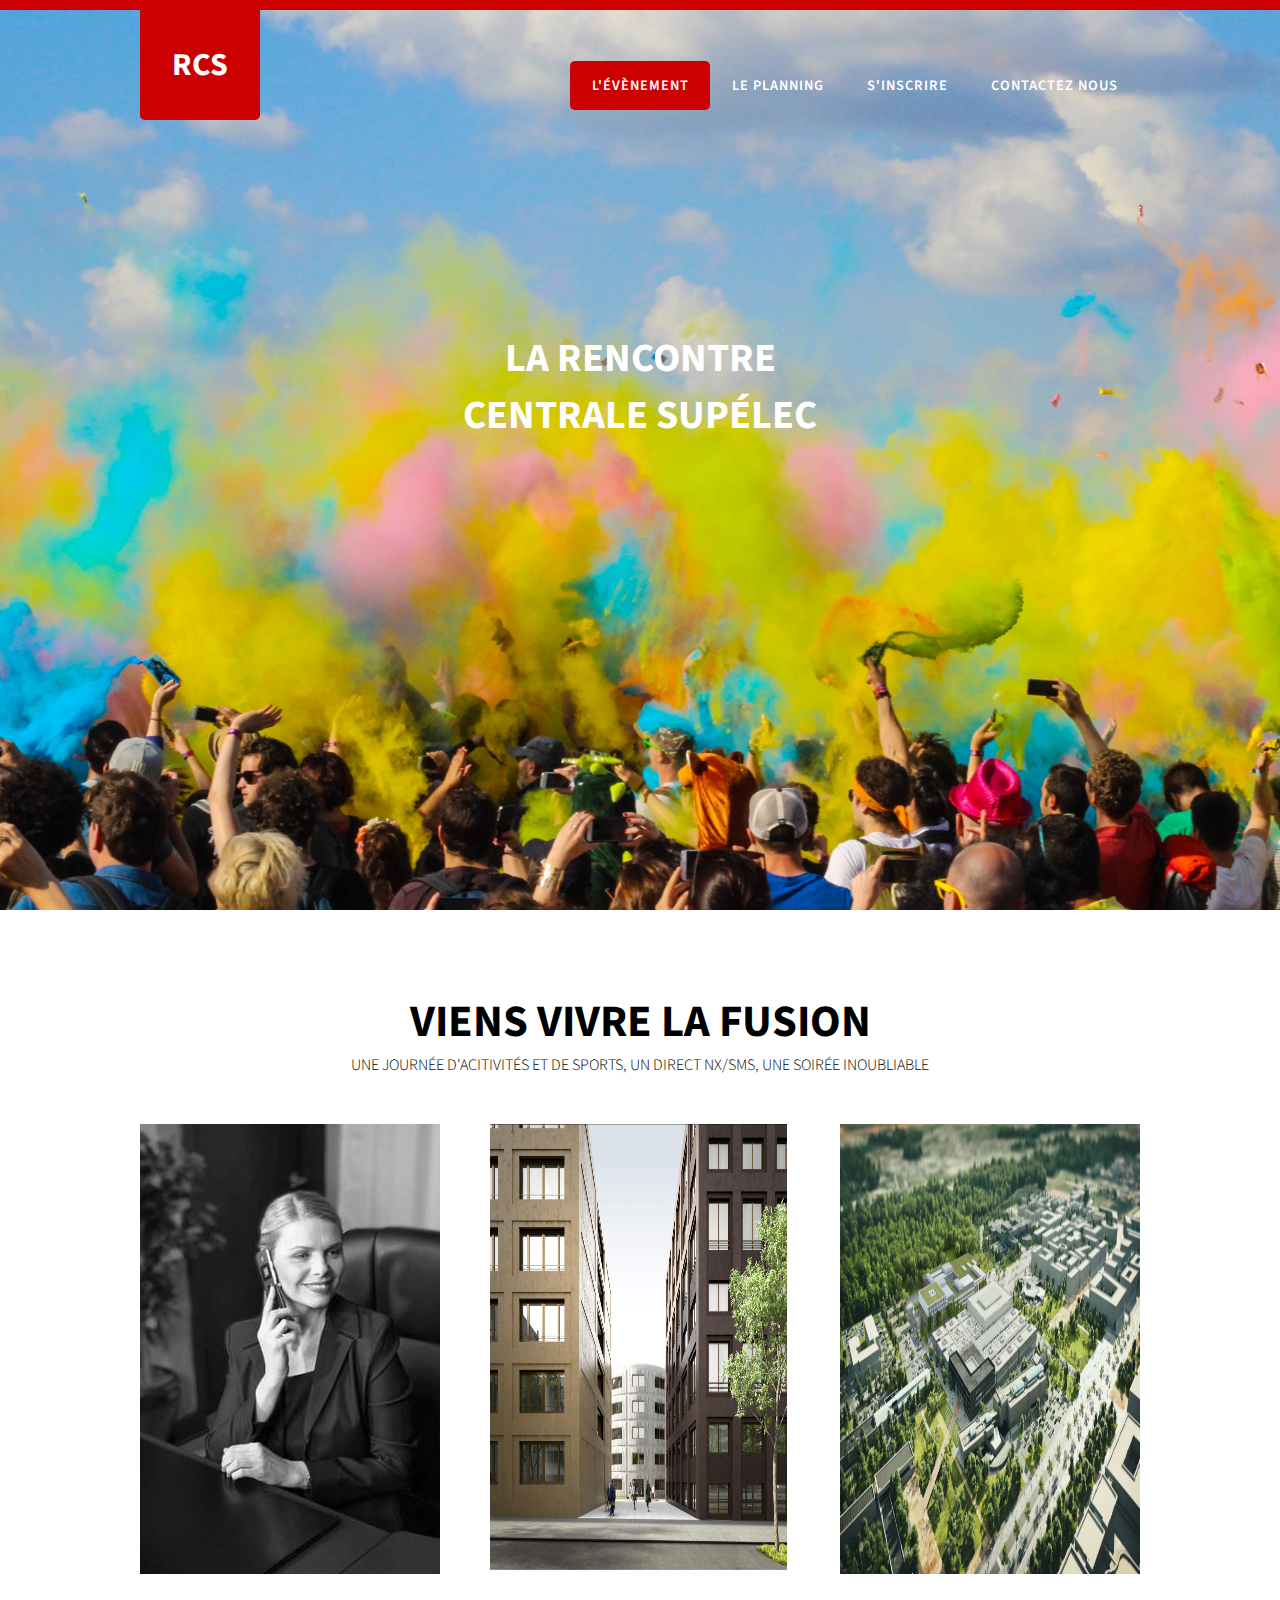
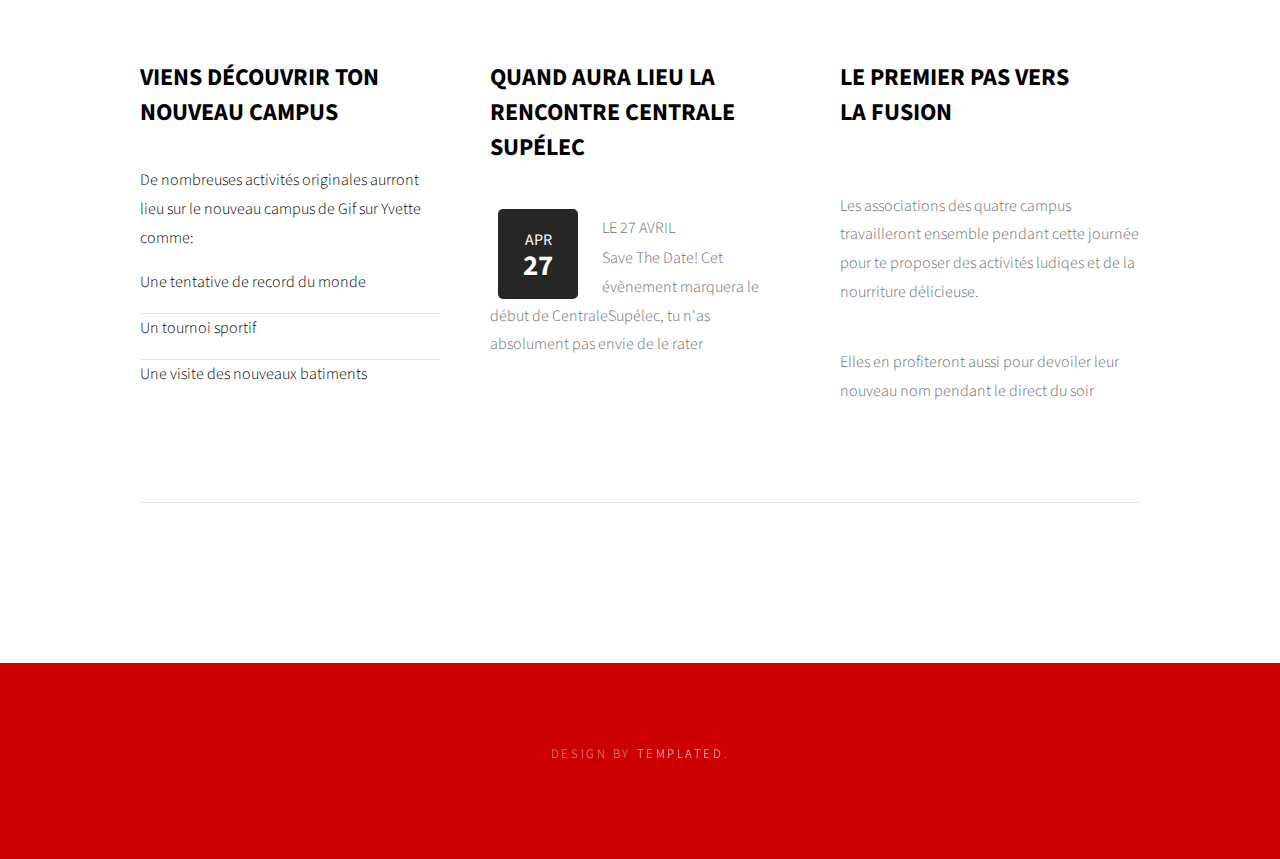
<file: index.html>
<!DOCTYPE html PUBLIC "-//W3C//DTD XHTML 1.0 Strict//EN" "http://www.w3.org/TR/xhtml1/DTD/xhtml1-strict.dtd">
<!--
Design by TEMPLATED
http://templated.co
Released for free under the Creative Commons Attribution License

Name       : RedMarket 
Description: A two-column, fixed-width design with dark color scheme.
Version    : 1.0
Released   : 20140101

-->
<html xmlns="http://www.w3.org/1999/xhtml">
<head>
<meta http-equiv="Content-Type" content="text/html; charset=utf-8" />
<title></title>
<meta name="keywords" content="" />
<meta name="description" content="" />
<link href="http://fonts.googleapis.com/css?family=Source+Sans+Pro:200,300,400,600,700,900" rel="stylesheet" />
<link href="default.css" rel="stylesheet" type="text/css" media="all" />
<link href="fonts.css" rel="stylesheet" type="text/css" media="all" />

<!--[if IE 6]><link href="default_ie6.css" rel="stylesheet" type="text/css" /><![endif]-->

</head>
<body>
<div id="header-wrapper">
	<div id="header" class="container">
		<div id="logo">
			<h1><a href="#">RCS</a></h1>
		</div>
		<div id="menu">
			<ul>
				<li class="active"><a href="index.html" accesskey="1" title="">L'évènement</a></li>
				<li><a href="#" accesskey="2" title="">Le planning</a></li>
				<li><a href="#" accesskey="3" title="">S'inscrire</a></li>
				<li><a href="contact.html" accesskey="4" title="">Contactez nous</a></li>
			</ul>
		</div>
	</div>
	<div id="banner" class="container"><span>La Rencontre<br />
		Centrale Supélec</span></div>
</div>
<div id="wrapper">
	<div id="staff" class="container">
		<div class="title">
			<h2>Viens vivre la Fusion</h2>
			<span>Une journée d'acitivités et de sports, un direct NX/SMS, une soirée inoubliable</span> </div>
		<div class="boxA"><img src="images/pic01.jpg" width="300" height="450" alt="" /></div>
		<div class="boxB"><img src="images/pic02.jpg" width="300" height="450" alt="" /></div>
		<div class="boxC"><img src="images/pic03.jpg" width="300" height="450" alt="" /></div>
	</div>
	<div id="page" class="container">
		<div class="boxA">
			<h2>Viens découvrir ton<br />
				<span>Nouveau campus</span></h2>
			<p>De nombreuses activités originales aurront lieu sur le nouveau campus de Gif sur Yvette comme:</p>
			<ul class="style4">
				<li class="first"><p>Une tentative de record du monde</p></li>
				<li><p>Un tournoi sportif</p></li>
				<li><p>Une visite des nouveaux batiments</p></li>
			</ul>
		</div>
		<div class="boxB">
			<h2>Quand aura lieu la<br />
				<span> Rencontre Centrale Supélec</span></h2>
			<ul class="style3">
				<li class="first">
					<p class="date"><a href="#">Apr<b>27</b></a></p>
					<h3>Le 27 Avril</h3>
					<p>Save The Date! Cet évènement marquera le début de CentraleSupélec, tu n'as absolument pas envie de le rater</p>
				</li>
			</ul>
		</div>
		<div class="boxC">
			<h2>Le premier pas vers<br />
				<span>la fusion</span></h2>
			<ul class='style3'>
				<li><p> Les associations des quatre campus travailleront ensemble pendant cette journée pour te proposer des activités ludiqes et de la nourriture délicieuse.</p></li>
				<li><p> Elles en profiteront aussi pour devoiler leur nouveau nom pendant le direct du soir</p></li>
			</ul>
		</div>
	</div>
	<div id="welcome" class="container">
		<div>
			<h2></h2>
		</div>
		
	</div>
</div>
<div id="copyright" class="container">
	<p>Design by <a href="http://templated.co" rel="nofollow">TEMPLATED</a>.</p>
</div>
</body>
</html>
</file>
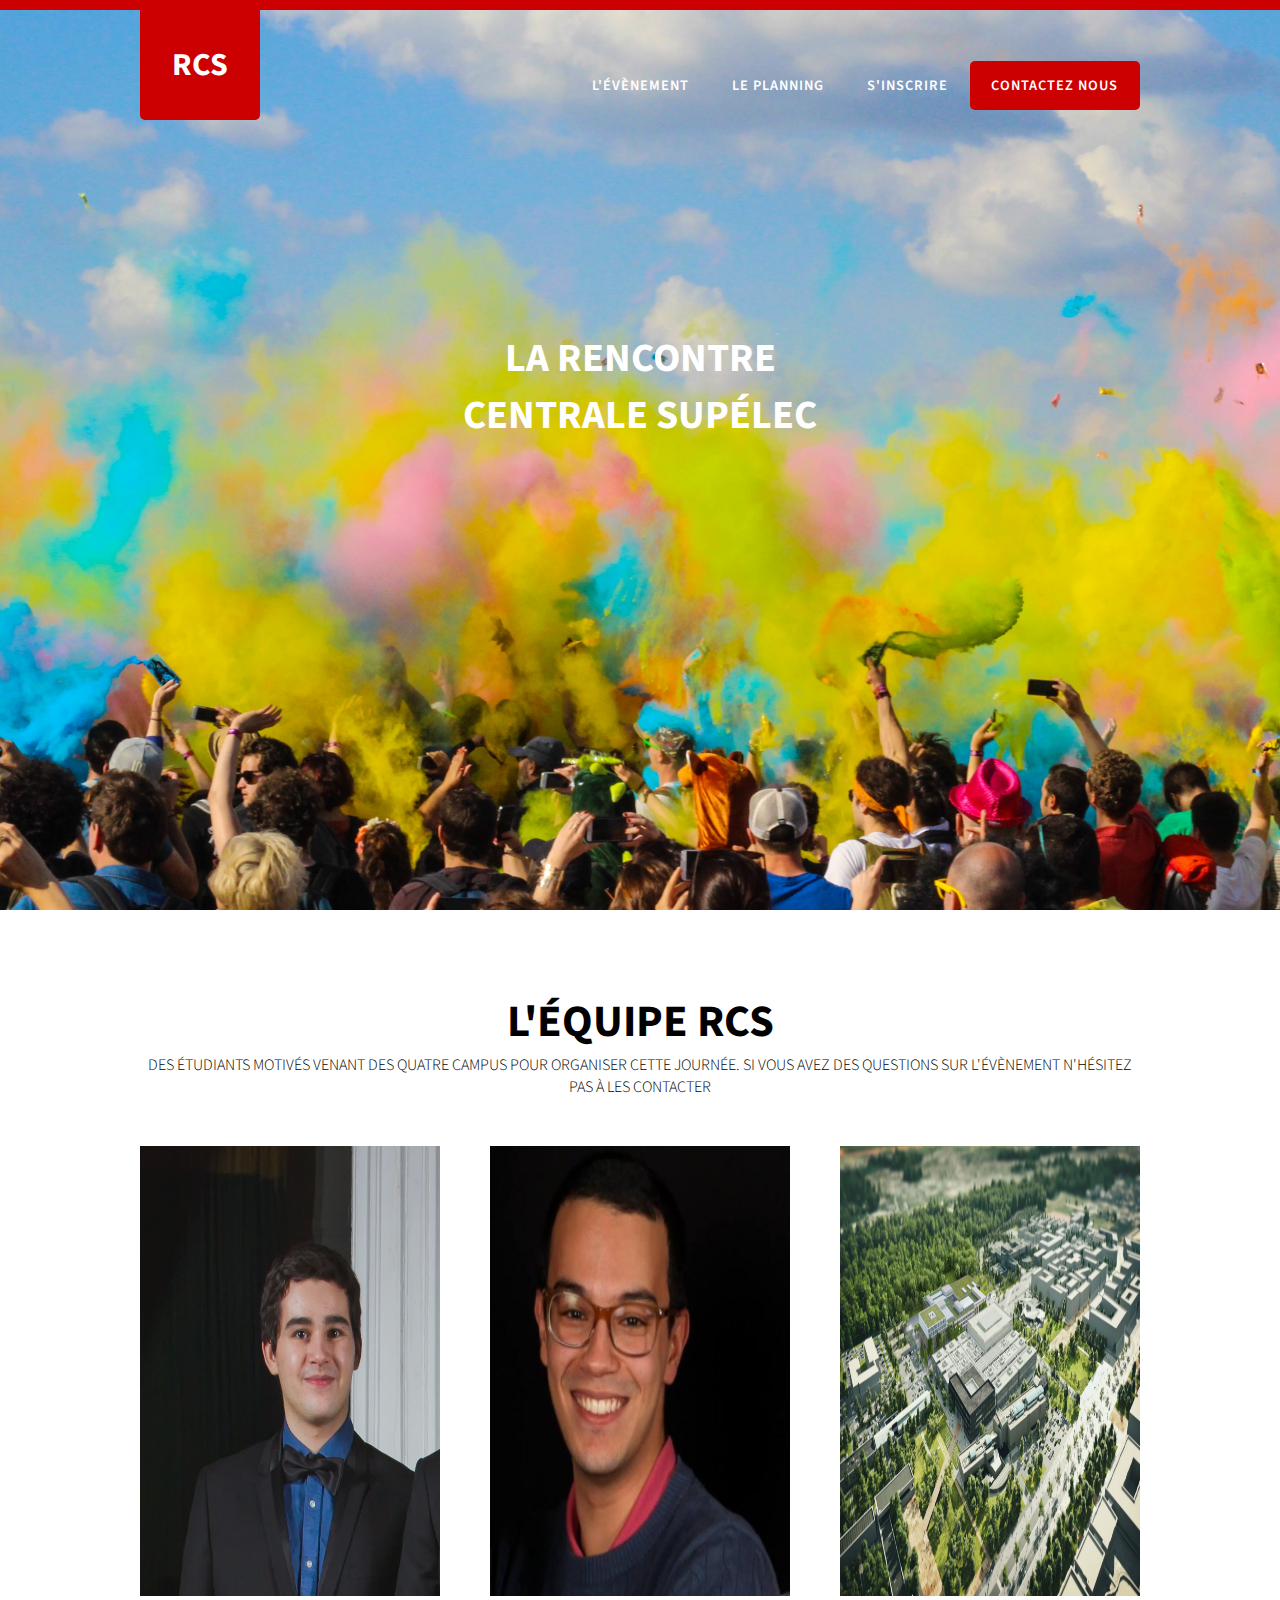
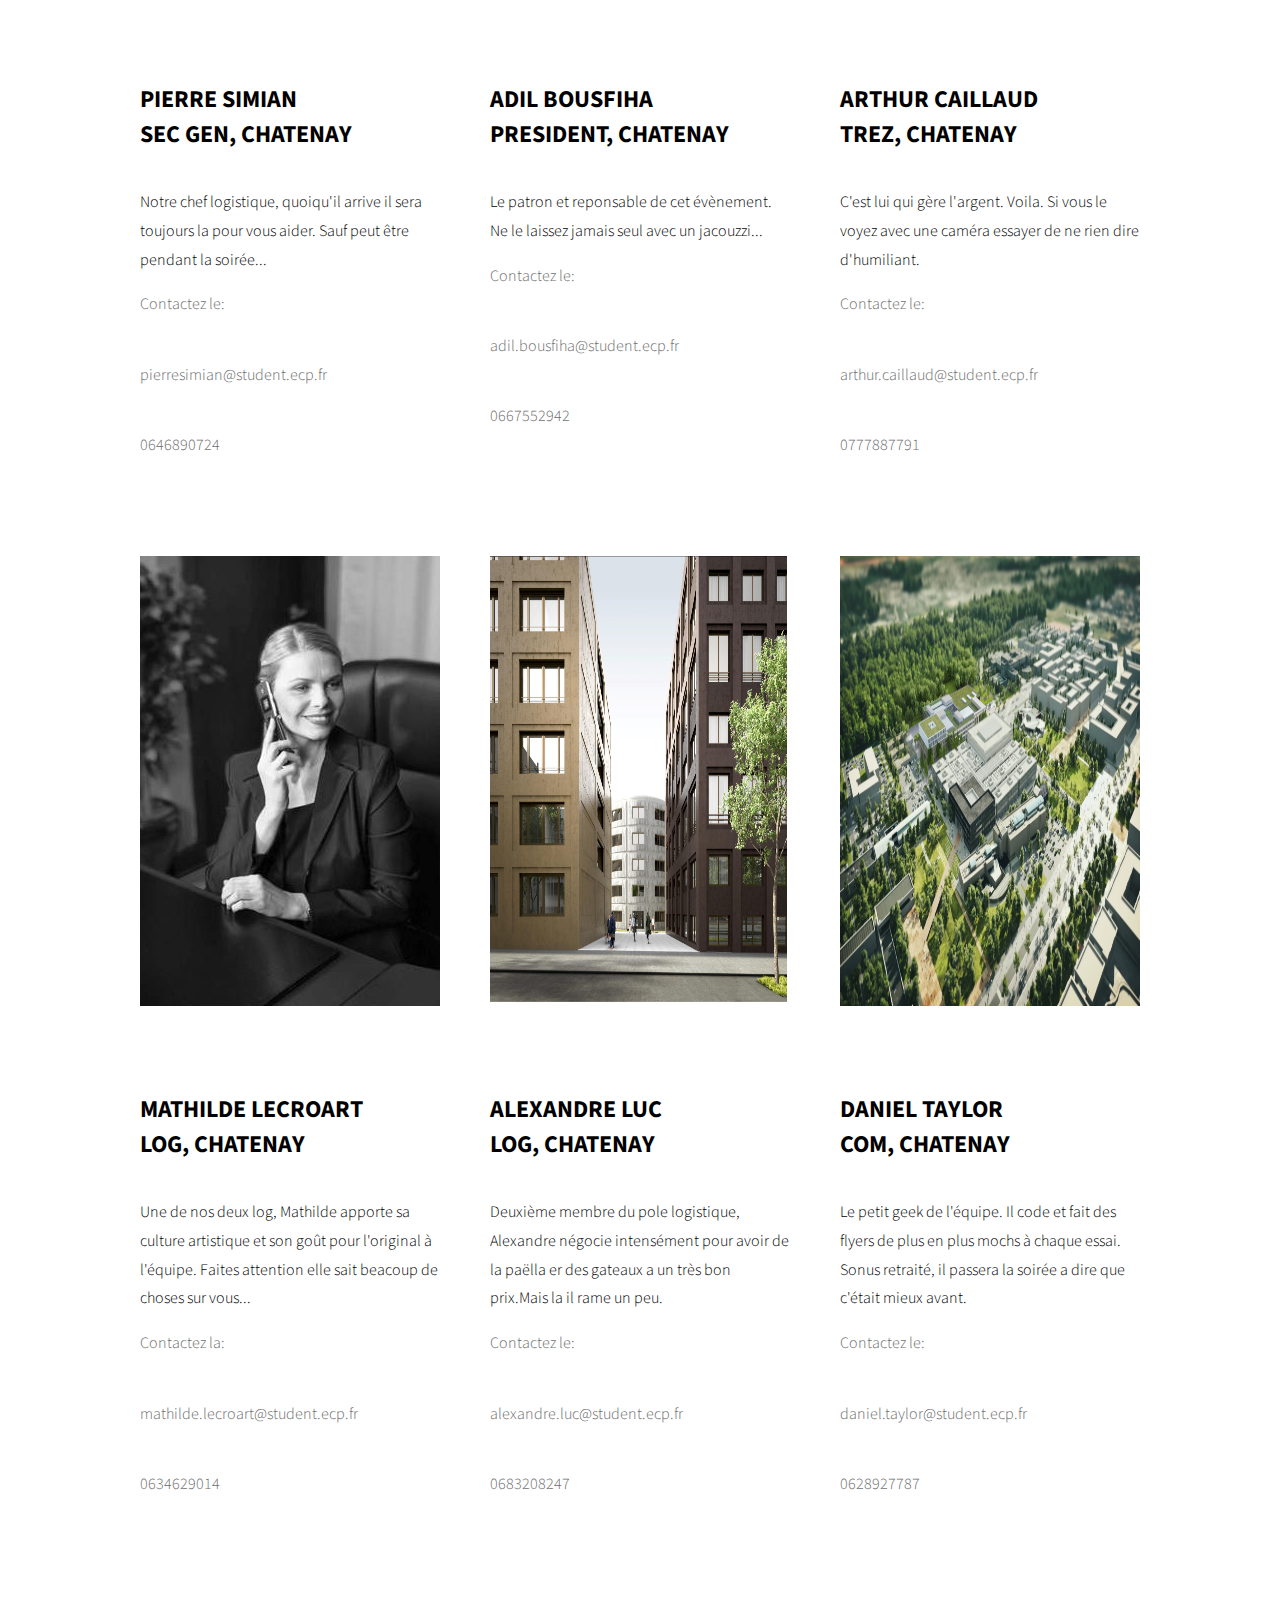
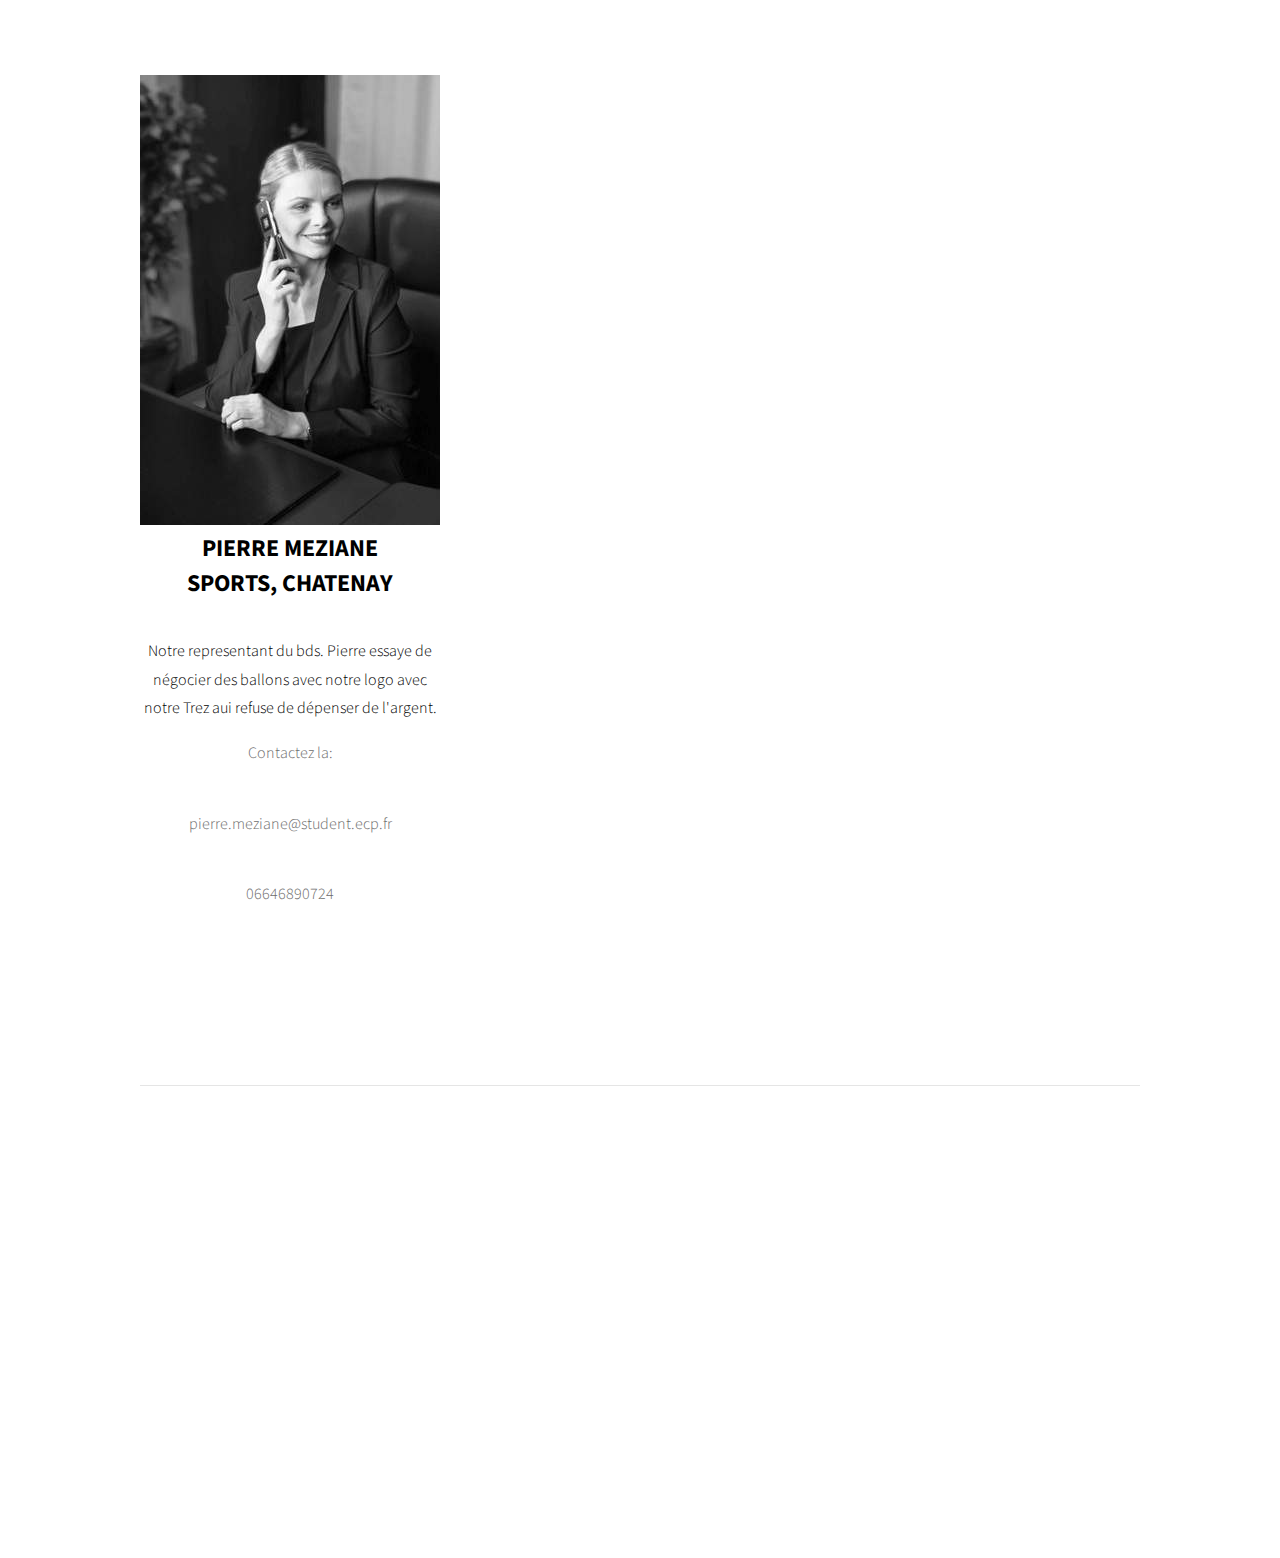
<file: contact.html>
<!DOCTYPE html PUBLIC "-//W3C//DTD XHTML 1.0 Strict//EN" "http://www.w3.org/TR/xhtml1/DTD/xhtml1-strict.dtd">
<!--
Design by TEMPLATED
http://templated.co
Released for free under the Creative Commons Attribution License

Name       : RedMarket 
Description: A two-column, fixed-width design with dark color scheme.
Version    : 1.0
Released   : 20140101

-->
<html xmlns="http://www.w3.org/1999/xhtml">
<head>
<meta http-equiv="Content-Type" content="text/html; charset=utf-8" />
<title></title>
<meta name="keywords" content="" />
<meta name="description" content="" />
<link href="http://fonts.googleapis.com/css?family=Source+Sans+Pro:200,300,400,600,700,900" rel="stylesheet" />
<link href="default.css" rel="stylesheet" type="text/css" media="all" />
<link href="fonts.css" rel="stylesheet" type="text/css" media="all" />

<!--[if IE 6]><link href="default_ie6.css" rel="stylesheet" type="text/css" /><![endif]-->

</head>
<body>
<div id="header-wrapper">
	<div id="header" class="container">
		<div id="logo">
			<h1><a href="#">RCS</a></h1>
		</div>
		<div id="menu">
			<ul>
				<li><a href="index.html" accesskey="1" title="">L'évènement</a></li>
				<li><a href="#" accesskey="2" title="">Le planning</a></li>
				<li><a href="#" accesskey="3" title="">S'inscrire</a></li>
				<li class="active"><a href="contact.html" accesskey="4" title="">Contactez nous</a></li>
			</ul>
		</div>
	</div>
	<div id="banner" class="container"><span>La Rencontre<br />
		Centrale Supélec</span></div>
</div>
<div id="wrapper">
	<div id="staff" class="container">
		<div class="title">
			<h2>L'équipe RCS</h2>
			<span>Des étudiants motivés venant des quatre campus pour organiser cette journée. Si vous avez des questions sur l'évènement n'hésitez pas à les contacter</span> </div>
		<div class="boxA"><img src="images/pierreSimian.jpg" width="300" height="450" alt="" /></div>
		<div class="boxB"><img src="images/adilBousfiha.jpg" width="300" height="450" alt="" /></div>
		<div class="boxC"><img src="images/pic03.jpg" width="300" height="450" alt="" /></div>
	</div>
	<div id="page" class="container">
		<div class="boxA">
			<h2>Pierre Simian<br />
				<span>Sec Gen, Chatenay</span></h2>
			<p>Notre chef logistique, quoiqu'il arrive il sera toujours la pour vous aider. Sauf peut être pendant la soirée...</p>
			<ul class="style3">
				<li class="first"><p>Contactez le:</p></li>
				<li><p>pierresimian@student.ecp.fr</p></li>
				<li><p>0646890724</p></li>
			</ul>
		</div>
		<div class="boxB">
			<h2>Adil Bousfiha<br />
				<span>President, Chatenay</span></h2>
				<p>Le patron et reponsable de cet évènement. Ne le laissez jamais seul avec un jacouzzi...</p>
			<ul class="style3">
				<li class="first">
					<p>Contactez le:</p>
				</li>
				<li><p>adil.bousfiha@student.ecp.fr</p></li>
				<li><p>0667552942</p></li>
			</ul>
		</div>
		<div class="boxC">
			<h2>Arthur Caillaud<br />
				<span>Trez, Chatenay</span></h2>
				<p>C'est lui qui gère l'argent. Voila. Si vous le voyez avec une caméra essayer de ne rien dire d'humiliant.
			<ul class='style3'>
				<li class="first"><p>Contactez le:</p></li>
				<li><p>arthur.caillaud@student.ecp.fr</p></li>
				<li><p>0777887791</p></li>
			</ul>
		</div>
		<div id="staff" class="container">
		<div class="boxA"><img src="images/pic01.jpg" width="300" height="450" alt="" /></div>
		<div class="boxB"><img src="images/pic02.jpg" width="300" height="450" alt="" /></div>
		<div class="boxC"><img src="images/pic03.jpg" width="300" height="450" alt="" /></div>
	</div>
	<div id="page" class="container">
		<div class="boxA">
			<h2>Mathilde Lecroart<br />
				<span>Log, Chatenay</span></h2>
			<p>Une de nos deux log, Mathilde apporte sa culture artistique et son goût pour l'original à l'équipe. Faites attention elle sait beacoup de choses sur vous...</p>
			<ul class="style3">
				<li class="first"><p>Contactez la:</p></li>
				<li><p>mathilde.lecroart@student.ecp.fr</p></li>
				<li><p>0634629014</p></li>
			</ul>
		</div>
		<div class="boxB">
			<h2>Alexandre Luc<br />
				<span>Log, Chatenay</span></h2>
				<p>Deuxième membre du pole logistique, Alexandre négocie intensément pour avoir de la paëlla er des gateaux a un très bon prix.Mais la il rame un peu.</p>
			<ul class="style3">
				<li class="first">
					<p>Contactez le:</p>
				</li>
				<li><p>alexandre.luc@student.ecp.fr</p></li>
				<li><p>0683208247</p></li>
			</ul>
		</div>
		<div class="boxC">
			<h2>Daniel Taylor<br />
				<span>com, Chatenay</span></h2>
				<p>Le petit geek de l'équipe. Il code et fait des flyers de plus en plus mochs à chaque essai. Sonus retraité, il passera la soirée a dire que c'était mieux avant.</p>
			<ul class='style3'>
				<li class="first"><p>Contactez le:</p></li>
				<li><p>daniel.taylor@student.ecp.fr</p></li>
				<li><p>0628927787</p></li>
			</ul>
		</div>
	</div>
		<div id="staff" class="container">
		<div class="boxA"><img src="images/pic01.jpg" width="300" height="450" alt="" /></div>
	
	
	<div id="page" class="container">
		<div class="boxA">
			<h2>Pierre Meziane<br />
				<span>Sports, Chatenay</span></h2>
			<p>Notre representant du bds. Pierre essaye de négocier des ballons avec notre logo avec notre Trez aui refuse de dépenser de l'argent.</p>
			<ul class="style3">
				<li class="first"><p>Contactez la:</p></li>
				<li><p>pierre.meziane@student.ecp.fr</p></li>
				<li><p>06646890724</p></li>
			</ul>
		</div>
		
	</div>

</div>

	<div id="welcome" class="container">
		<div>
			<h2></h2>
		</div>
		
	</div>
</div>
<div id="copyright" class="container">
	<p>Design by <a href="http://templated.co" rel="nofollow">TEMPLATED</a>.</p>
</div>
</body>
</html>
</file>
<file: default.css>
html, body
{
	height: 100%;
}

body
{
	margin: 0px;
	padding: 0px;
	background: #CC0000;
	font-family: 'Source Sans Pro', sans-serif;
	font-size: 12pt;
	font-weight: 300;
	color: #000000;
}

h1, h2, h3
{
	margin: 0;
	padding: 0;
}

p, ol, ul
{
	margin-top: 0;
}

ol, ul
{
	padding: 0;
	list-style: none;
}

p
{
	line-height: 180%;
}

strong
{
}

a
{
	color: #CC0000;
}

a:hover
{
	text-decoration: none;
	transition: background 0.8s ease 0s;

}

.container
{
	overflow: hidden;
	margin: 0em auto;
	width: 1000px;
	transition: background 0.5s ease 0s;
}

/*********************************************************************************/
/* Image Style                                                                   */
/*********************************************************************************/

	.image
{
	display: inline-block;
}

.image img
{
	display: block;
	width: 100%;
}

.image-full
{
	display: block;
	width: 100%;
	margin: 0 0 2em 0;
}

.image-left
{
	float: left;
	margin: 0 2em 2em 0;
}

.image-centered
{
	display: block;
	margin: 0 0 2em 0;
}

.image-centered img
{
	margin: 0 auto;
	width: auto;
}

/*********************************************************************************/
/* List Styles                                                                   */
/*********************************************************************************/

	ul.style1
{
}

/*********************************************************************************/
/* Social Icon Styles                                                            */
/*********************************************************************************/

	ul.contact
{
	margin: 0;
	padding: 2em 0em 0em 0em;
	list-style: none;
}

ul.contact li
{
	display: inline-block;
	padding: 0em 0.30em;
	font-size: 1em;
}

ul.contact li span
{
	display: none;
	margin: 0;
	padding: 0;
}

ul.contact li a
{
	color: #FFF;
}

ul.contact li a:before
{
	display: inline-block;
	background: #3f3f3f;
	width: 40px;
	height: 40px;
	line-height: 40px;
	border-radius: 20px;
	text-align: center;
	color: #FFFFFF;
}

ul.contact li a.icon-twitter:before
{
	background: #2DAAE4;
}

ul.contact li a.icon-facebook:before
{
	background: #39599F;
}

ul.contact li a.icon-dribbble:before
{
	background: #C4376B;
}

ul.contact li a.icon-tumblr:before
{
	background: #31516A;
}

ul.contact li a.icon-rss:before
{
	background: #F2600B;
}

/*********************************************************************************/
/* Button Style                                                                  */
/*********************************************************************************/

	.button
{
	display: inline-block;
	padding: 1em 3em 1em 2em;
	letter-spacing: 0.20em;
	text-decoration: none;
	text-transform: uppercase;
	font-weight: 400;
	font-size: 0.90em;
	color: #FFF;
}

.button:before
{
	display: inline-block;
	background: #FFC31F;
	margin-right: 1em;
	width: 40px;
	height: 40px;
	line-height: 40px;
	border-radius: 20px;
	text-align: center;
	color: #272925;
}

/*********************************************************************************/
/* 4-column                                                                      */
/*********************************************************************************/

	.box1,  .box2,  .box3,  .box4
{
	width: 235px;
}
 .box1,  .box2,  .box3, {
 float: left;
 margin-right: 20px;
}

.box4
{
	float: right;
}

/*********************************************************************************/
/* 3-column                                                                      */
/*********************************************************************************/

	.boxA,  .boxB,  .boxC
{
	width: 300px;
}

.boxA,  .boxB
{
	float: left;
	margin-right: 50px;
}

.boxC
{
	float: right;
}

/*********************************************************************************/
/* 2-column                                                                      */
/*********************************************************************************/

	.tbox1,  .tbox2
{
	width: 575px;
}

.tbox1
{
	float: left;
}

.tbox2
{
	float: right;
}

#wrapper
{
	background: #FFF;
}

/*********************************************************************************/
/* Header                                                                        */
/*********************************************************************************/

	#header-wrapper
{
	background: url(images/banner.jpg) no-repeat center;
	background-size: cover;
	border-top: 10px solid #CC0000;
	height: 100%;
}

#header
{
	position: relative;
	padding: 5em 0em;
}

/*********************************************************************************/
/* Logo                                                                          */
/*********************************************************************************/

	#logo
{
}

#logo h1
{
	position: absolute;
	top: 0;
	left: 0;
	padding: 1em 1em;
	background: #CC0000;
	border-radius: 0px 0px 5px 5px;
}

#logo a
{
	text-decoration: none;
	color: #FFF;
}

/*********************************************************************************/
/* Menu                                                                          */
/*********************************************************************************/

	#menu
{
	position: absolute;
	top: 4em;
	right: 0;
}

#menu ul
{
	display: inline-block;
}

#menu li
{
	display: block;
	float: left;
	text-align: center;
}

#menu li a, #menu li span
{
	padding: 1em 1.5em;
	letter-spacing: 1px;
	text-decoration: none;
	text-transform: uppercase;
	font-size: 0.90em;
	font-weight: 600;
	color: #FFF;
}

#menu li:hover a, #menu li.active a, #menu li.active span
{
	background: #CC0000;
	border-radius: 5px;

}

#menu .current_page_item a
{
}

#menu .icon
{
}

/*********************************************************************************/
/* Banner                                                                        */
/*********************************************************************************/

	#banner
{
	padding: 10em 0em;
}

#banner span
{
	display: block;
	text-transform: uppercase;
	text-align: center;
	font-weight: 700;
	font-size: 2.5em;
	color: #FFF;
}

/*********************************************************************************/
/* Page                                                                          */
/*********************************************************************************/

	#page
	{
		padding-bottom: 5em;
	}
	
	#page h2
	{
		padding-bottom: 1.5em;
		text-transform: uppercase;
		font-size: 1.5em;
	}

/*********************************************************************************/
/* Content                                                                       */
/*********************************************************************************/

	#content
{
}

/*********************************************************************************/
/* Sidebar                                                                       */
/*********************************************************************************/

	#sidebar
{
}

/*********************************************************************************/
/* Footer                                                                        */
/*********************************************************************************/

	#footer
{
}

/*********************************************************************************/
/* Copyright                                                                     */
/*********************************************************************************/

	#copyright
{
	overflow: hidden;
	padding: 5em 0em;
}

#copyright p
{
	letter-spacing: 0.20em;
	text-align: center;
	text-transform: uppercase;
	font-size: 0.80em;
	color: rgba(255,255,255,0.6);
}

#copyright a
{
	text-decoration: none;
	color: rgba(255,255,255,0.9);
}

/*********************************************************************************/
/* Heading Titles                                                                */
/*********************************************************************************/

	.title
{
	margin-bottom: 3em;
	text-transform: uppercase;
}

.title h2
{
	font-size: 2.8em;
	font-weight: 700;
}

.title .byline
{
	font-size: 1.1em;
	color: #6F6F6F;
}

/*********************************************************************************/
/* Staff                                                                         */
/*********************************************************************************/

	#staff
{
	padding: 5em 0em;
	text-align: center;
}

/*********************************************************************************/
/* Welcome                                                                       */
/*********************************************************************************/

#welcome
{
	padding: 5em 0em 5em 0em;
	border-top: 1px solid rgba(0,0,0,.1);
	text-align: center;
}

ul.style3
{
	margin: 0;
	padding: 0;
	overflow: hidden;
	list-style: none;
	color: #6c6c6c
}

ul.style3 li
{
	padding: 1.6em 0em 0em 0em;
	margin: 0 0 1em 0;
}

ul.style3 p
{
	margin: 0;
}

ul.style3 a
{
	display: block;
	text-decoration: none;
	color: #2D2D2D;
}

ul.style3 a:hover
{
	text-decoration: underline;
}

ul.style3 h3
{
	padding: 1em 0em 5px 0em;
	text-transform: uppercase;
	font-size: 1em;
	font-weight: 300;
}

ul.style3 .first
{
	padding-top: 0;
	background: none;
}

ul.style3 .date
{
	float: left;
	position: relative;
	width: 80px;
	height: 70px;
	margin: 0.5em 1.5em 0em 0.5em;
	padding: 20px 0em 0em 0em;
	background: #262626;
	border-radius: 5px;
	box-shadow: 0px 0px 0px 5px rgba(255,255,255,0.1);
	line-height: normal;
	text-align: center;
	text-transform: uppercase;
	text-shadow: 0px 1px 0px rgba(0,0,0,.2);
	font-size: 1em;
	font-weight: 400;
	color: #FFF;
}

ul.style3 .date:after
{
	content: '';
	display: block;
	position: absolute;
	left: 0;
	top: 0;
	width: 100%;
	height: 100%;
	border-radius: 6px;
}

ul.style3 .date b
{
	margin: 0;
	padding: 0;
	display: block;
	margin-top: -5px;
	font-size: 1.8em;
	font-weight: 700;
	color: #FFFFFF;
}

ul.style3 .date a
{
	color: #FFFFFF !important;
}

ul.style3 .date a:hover
{
	text-decoration: none;
}

ul.style4
{
	margin: 0px;
	padding: 0px;
	list-style: none;
}

ul.style4 li
{
	border-top: 1px solid rgba(0,0,0,0.1);
	line-height: 3em;
}

ul.style4 a
{
	color: #2D2D2D;
}

ul.style4 .first
{
	padding-top: 0px;
	border-top: none;
}
</file>
<file: fonts.css>
@charset 'UTF-8';

@font-face
{
	font-family: 'FontAwesome';
	src: url('fonts/fontawesome-webfont.eot?v=3.0.1');
	src: url('fonts/fontawesome-webfont.eot?#iefix&v=3.0.1') format('embedded-opentype'),
	     url('fonts/fontawesome-webfont.woff?v=3.0.1') format('woff'),
	     url('fonts/fontawesome-webfont.ttf?v=3.0.1') format('truetype'),
	     url('fonts/fontawesome-webfont.svg#FontAwesome') format('svg');
	font-weight: normal;
	font-style: normal;
}

@font-face
{
	font-family: 'Font-Awesome-Social';
	src: url('fonts/fontawesome-social-webfont.eot');
	src: url('fonts/fontawesome-social-webfont.eot?#iefix') format('embedded-opentype'),
	     url('fonts/fontawesome-social-webfont.woff') format('woff'),
		 url('fonts/fontawesome-social-webfont.ttf') format('truetype'),
		 url('fonts/fontawesome-social-webfont.svg#Font-Awesome-More') format('svg');
	font-weight: normal;
	font-style: normal;
}

/*********************************************************************************/
/* Icons                                                                         */
/*********************************************************************************/

	/*
		Powered by:
		
		Font Awesome (http://fortawesome.github.com/Font-Awesome/)
		Font Awesome More (http://gregoryloucas.github.com/Font-Awesome-More/)
	*/

	.icon
	{
		text-decoration: none;
	}

		.icon:before
		{
			font-size: 1.25em;
			text-decoration: none;
			font-family: FontAwesome;
			font-weight: normal;
			font-style: normal;
			-webkit-text-rendering: optimizeLegibility;
			-moz-text-rendering: optimizeLegibility;
			-ms-text-rendering: optimizeLegibility;
			-o-text-rendering: optimizeLegibility;
			text-rendering: optimizeLegibility;
			-webkit-font-smoothing: antialiased;
			-moz-font-smoothing: antialiased;
			-ms-font-smoothing: antialiased;
			-o-font-smoothing: antialiased;
			font-smoothing: antialiased;
			-webkit-font-feature-settings: "liga" 1, "dlig" 1;
			-moz-font-feature-settings: "liga=1, dlig=1";
			-ms-font-feature-settings: "liga" 1, "dlig" 1;
			-o-font-feature-settings: "liga" 1, "dlig" 1;
			font-feature-settings: "liga" 1, "dlig" 1;
		}

		.icon-glass:before                { content: "\f000"; }
		.icon-music:before                { content: "\f001"; }
		.icon-search:before               { content: "\f002"; }
		.icon-envelope:before             { content: "\f003"; }
		.icon-heart:before                { content: "\f004"; }
		.icon-star:before                 { content: "\f005"; }
		.icon-star-empty:before           { content: "\f006"; }
		.icon-user:before                 { content: "\f007"; }
		.icon-film:before                 { content: "\f008"; }
		.icon-th-large:before             { content: "\f009"; }
		.icon-th:before                   { content: "\f00a"; }
		.icon-th-list:before              { content: "\f00b"; }
		.icon-ok:before                   { content: "\f00c"; }
		.icon-remove:before               { content: "\f00d"; }
		.icon-zoom-in:before              { content: "\f00e"; }

		.icon-zoom-out:before             { content: "\f010"; }
		.icon-off:before                  { content: "\f011"; }
		.icon-signal:before               { content: "\f012"; }
		.icon-cog:before                  { content: "\f013"; }
		.icon-trash:before                { content: "\f014"; }
		.icon-home:before                 { content: "\f015"; }
		.icon-file:before                 { content: "\f016"; }
		.icon-time:before                 { content: "\f017"; }
		.icon-road:before                 { content: "\f018"; }
		.icon-download-alt:before         { content: "\f019"; }
		.icon-download:before             { content: "\f01a"; }
		.icon-upload:before               { content: "\f01b"; }
		.icon-inbox:before                { content: "\f01c"; }
		.icon-play-circle:before          { content: "\f01d"; }
		.icon-repeat:before               { content: "\f01e"; }

		/* \f020 doesn't work in Safari. all shifted one down */
		.icon-refresh:before              { content: "\f021"; }
		.icon-list-alt:before             { content: "\f022"; }
		.icon-lock:before                 { content: "\f023"; }
		.icon-flag:before                 { content: "\f024"; }
		.icon-headphones:before           { content: "\f025"; }
		.icon-volume-off:before           { content: "\f026"; }
		.icon-volume-down:before          { content: "\f027"; }
		.icon-volume-up:before            { content: "\f028"; }
		.icon-qrcode:before               { content: "\f029"; }
		.icon-barcode:before              { content: "\f02a"; }
		.icon-tag:before                  { content: "\f02b"; }
		.icon-tags:before                 { content: "\f02c"; }
		.icon-book:before                 { content: "\f02d"; }
		.icon-bookmark:before             { content: "\f02e"; }
		.icon-print:before                { content: "\f02f"; }

		.icon-camera:before               { content: "\f030"; }
		.icon-font:before                 { content: "\f031"; }
		.icon-bold:before                 { content: "\f032"; }
		.icon-italic:before               { content: "\f033"; }
		.icon-text-height:before          { content: "\f034"; }
		.icon-text-width:before           { content: "\f035"; }
		.icon-align-left:before           { content: "\f036"; }
		.icon-align-center:before         { content: "\f037"; }
		.icon-align-right:before          { content: "\f038"; }
		.icon-align-justify:before        { content: "\f039"; }
		.icon-list:before                 { content: "\f03a"; }
		.icon-indent-left:before          { content: "\f03b"; }
		.icon-indent-right:before         { content: "\f03c"; }
		.icon-facetime-video:before       { content: "\f03d"; }
		.icon-picture:before              { content: "\f03e"; }

		.icon-pencil:before               { content: "\f040"; }
		.icon-map-marker:before           { content: "\f041"; }
		.icon-adjust:before               { content: "\f042"; }
		.icon-tint:before                 { content: "\f043"; }
		.icon-edit:before                 { content: "\f044"; }
		.icon-share:before                { content: "\f045"; }
		.icon-check:before                { content: "\f046"; }
		.icon-move:before                 { content: "\f047"; }
		.icon-step-backward:before        { content: "\f048"; }
		.icon-fast-backward:before        { content: "\f049"; }
		.icon-backward:before             { content: "\f04a"; }
		.icon-play:before                 { content: "\f04b"; }
		.icon-pause:before                { content: "\f04c"; }
		.icon-stop:before                 { content: "\f04d"; }
		.icon-forward:before              { content: "\f04e"; }

		.icon-fast-forward:before         { content: "\f050"; }
		.icon-step-forward:before         { content: "\f051"; }
		.icon-eject:before                { content: "\f052"; }
		.icon-chevron-left:before         { content: "\f053"; }
		.icon-chevron-right:before        { content: "\f054"; }
		.icon-plus-sign:before            { content: "\f055"; }
		.icon-minus-sign:before           { content: "\f056"; }
		.icon-remove-sign:before          { content: "\f057"; }
		.icon-ok-sign:before              { content: "\f058"; }
		.icon-question-sign:before        { content: "\f059"; }
		.icon-info-sign:before            { content: "\f05a"; }
		.icon-screenshot:before           { content: "\f05b"; }
		.icon-remove-circle:before        { content: "\f05c"; }
		.icon-ok-circle:before            { content: "\f05d"; }
		.icon-ban-circle:before           { content: "\f05e"; }

		.icon-arrow-left:before           { content: "\f060"; }
		.icon-arrow-right:before          { content: "\f061"; }
		.icon-arrow-up:before             { content: "\f062"; }
		.icon-arrow-down:before           { content: "\f063"; }
		.icon-share-alt:before            { content: "\f064"; }
		.icon-resize-full:before          { content: "\f065"; }
		.icon-resize-small:before         { content: "\f066"; }
		.icon-plus:before                 { content: "\f067"; }
		.icon-minus:before                { content: "\f068"; }
		.icon-asterisk:before             { content: "\f069"; }
		.icon-exclamation-sign:before     { content: "\f06a"; }
		.icon-gift:before                 { content: "\f06b"; }
		.icon-leaf:before                 { content: "\f06c"; }
		.icon-fire:before                 { content: "\f06d"; }
		.icon-eye-open:before             { content: "\f06e"; }

		.icon-eye-close:before            { content: "\f070"; }
		.icon-warning-sign:before         { content: "\f071"; }
		.icon-plane:before                { content: "\f072"; }
		.icon-calendar:before             { content: "\f073"; }
		.icon-random:before               { content: "\f074"; }
		.icon-comment:before              { content: "\f075"; }
		.icon-magnet:before               { content: "\f076"; }
		.icon-chevron-up:before           { content: "\f077"; }
		.icon-chevron-down:before         { content: "\f078"; }
		.icon-retweet:before              { content: "\f079"; }
		.icon-shopping-cart:before        { content: "\f07a"; }
		.icon-folder-close:before         { content: "\f07b"; }
		.icon-folder-open:before          { content: "\f07c"; }
		.icon-resize-vertical:before      { content: "\f07d"; }
		.icon-resize-horizontal:before    { content: "\f07e"; }

		.icon-bar-chart:before            { content: "\f080"; }
		.icon-twitter-sign:before         { content: "\f081"; }
		.icon-facebook-sign:before        { content: "\f082"; }
		.icon-camera-retro:before         { content: "\f083"; }
		.icon-key:before                  { content: "\f084"; }
		.icon-cogs:before                 { content: "\f085"; }
		.icon-comments:before             { content: "\f086"; }
		.icon-thumbs-up:before            { content: "\f087"; }
		.icon-thumbs-down:before          { content: "\f088"; }
		.icon-star-half:before            { content: "\f089"; }
		.icon-heart-empty:before          { content: "\f08a"; }
		.icon-signout:before              { content: "\f08b"; }
		.icon-linkedin-sign:before        { content: "\f08c"; }
		.icon-pushpin:before              { content: "\f08d"; }
		.icon-external-link:before        { content: "\f08e"; }

		.icon-signin:before               { content: "\f090"; }
		.icon-trophy:before               { content: "\f091"; }
		.icon-github-sign:before          { content: "\f092"; }
		.icon-upload-alt:before           { content: "\f093"; }
		.icon-lemon:before                { content: "\f094"; }
		.icon-phone:before                { content: "\f095"; }
		.icon-check-empty:before          { content: "\f096"; }
		.icon-bookmark-empty:before       { content: "\f097"; }
		.icon-phone-sign:before           { content: "\f098"; }
		.icon-twitter:before              { content: "\f099"; }
		.icon-facebook:before             { content: "\f09a"; }
		.icon-github:before               { content: "\f09b"; }
		.icon-unlock:before               { content: "\f09c"; }
		.icon-credit-card:before          { content: "\f09d"; }
		.icon-rss:before                  { content: "\f09e"; }

		.icon-hdd:before                  { content: "\f0a0"; }
		.icon-bullhorn:before             { content: "\f0a1"; }
		.icon-bell:before                 { content: "\f0a2"; }
		.icon-certificate:before          { content: "\f0a3"; }
		.icon-hand-right:before           { content: "\f0a4"; }
		.icon-hand-left:before            { content: "\f0a5"; }
		.icon-hand-up:before              { content: "\f0a6"; }
		.icon-hand-down:before            { content: "\f0a7"; }
		.icon-circle-arrow-left:before    { content: "\f0a8"; }
		.icon-circle-arrow-right:before   { content: "\f0a9"; }
		.icon-circle-arrow-up:before      { content: "\f0aa"; }
		.icon-circle-arrow-down:before    { content: "\f0ab"; }
		.icon-globe:before                { content: "\f0ac"; }
		.icon-wrench:before               { content: "\f0ad"; }
		.icon-tasks:before                { content: "\f0ae"; }

		.icon-filter:before               { content: "\f0b0"; }
		.icon-briefcase:before            { content: "\f0b1"; }
		.icon-fullscreen:before           { content: "\f0b2"; }

		.icon-group:before                { content: "\f0c0"; }
		.icon-link:before                 { content: "\f0c1"; }
		.icon-cloud:before                { content: "\f0c2"; }
		.icon-beaker:before               { content: "\f0c3"; }
		.icon-cut:before                  { content: "\f0c4"; }
		.icon-copy:before                 { content: "\f0c5"; }
		.icon-paper-clip:before           { content: "\f0c6"; }
		.icon-save:before                 { content: "\f0c7"; }
		.icon-sign-blank:before           { content: "\f0c8"; }
		.icon-reorder:before              { content: "\f0c9"; }
		.icon-list-ul:before              { content: "\f0ca"; }
		.icon-list-ol:before              { content: "\f0cb"; }
		.icon-strikethrough:before        { content: "\f0cc"; }
		.icon-underline:before            { content: "\f0cd"; }
		.icon-table:before                { content: "\f0ce"; }

		.icon-magic:before                { content: "\f0d0"; }
		.icon-truck:before                { content: "\f0d1"; }
		.icon-pinterest:before            { content: "\f0d2"; }
		.icon-pinterest-sign:before       { content: "\f0d3"; }
		.icon-google-plus-sign:before     { content: "\f0d4"; }
		.icon-google-plus:before          { content: "\f0d5"; }
		.icon-money:before                { content: "\f0d6"; }
		.icon-caret-down:before           { content: "\f0d7"; }
		.icon-caret-up:before             { content: "\f0d8"; }
		.icon-caret-left:before           { content: "\f0d9"; }
		.icon-caret-right:before          { content: "\f0da"; }
		.icon-columns:before              { content: "\f0db"; }
		.icon-sort:before                 { content: "\f0dc"; }
		.icon-sort-down:before            { content: "\f0dd"; }
		.icon-sort-up:before              { content: "\f0de"; }

		.icon-envelope-alt:before         { content: "\f0e0"; }
		.icon-linkedin:before             { content: "\f0e1"; }
		.icon-undo:before                 { content: "\f0e2"; }
		.icon-legal:before                { content: "\f0e3"; }
		.icon-dashboard:before            { content: "\f0e4"; }
		.icon-comment-alt:before          { content: "\f0e5"; }
		.icon-comments-alt:before         { content: "\f0e6"; }
		.icon-bolt:before                 { content: "\f0e7"; }
		.icon-sitemap:before              { content: "\f0e8"; }
		.icon-umbrella:before             { content: "\f0e9"; }
		.icon-paste:before                { content: "\f0ea"; }
		.icon-lightbulb:before            { content: "\f0eb"; }
		.icon-exchange:before             { content: "\f0ec"; }
		.icon-cloud-download:before       { content: "\f0ed"; }
		.icon-cloud-upload:before         { content: "\f0ee"; }

		.icon-user-md:before              { content: "\f0f0"; }
		.icon-stethoscope:before          { content: "\f0f1"; }
		.icon-suitcase:before             { content: "\f0f2"; }
		.icon-bell-alt:before             { content: "\f0f3"; }
		.icon-coffee:before               { content: "\f0f4"; }
		.icon-food:before                 { content: "\f0f5"; }
		.icon-file-alt:before             { content: "\f0f6"; }
		.icon-building:before             { content: "\f0f7"; }
		.icon-hospital:before             { content: "\f0f8"; }
		.icon-ambulance:before            { content: "\f0f9"; }
		.icon-medkit:before               { content: "\f0fa"; }
		.icon-fighter-jet:before          { content: "\f0fb"; }
		.icon-beer:before                 { content: "\f0fc"; }
		.icon-h-sign:before               { content: "\f0fd"; }
		.icon-plus-sign-alt:before        { content: "\f0fe"; }

		.icon-double-angle-left:before    { content: "\f100"; }
		.icon-double-angle-right:before   { content: "\f101"; }
		.icon-double-angle-up:before      { content: "\f102"; }
		.icon-double-angle-down:before    { content: "\f103"; }
		.icon-angle-left:before           { content: "\f104"; }
		.icon-angle-right:before          { content: "\f105"; }
		.icon-angle-up:before             { content: "\f106"; }
		.icon-angle-down:before           { content: "\f107"; }
		.icon-desktop:before              { content: "\f108"; }
		.icon-laptop:before               { content: "\f109"; }
		.icon-tablet:before               { content: "\f10a"; }
		.icon-mobile-phone:before         { content: "\f10b"; }
		.icon-circle-blank:before         { content: "\f10c"; }
		.icon-quote-left:before           { content: "\f10d"; }
		.icon-quote-right:before          { content: "\f10e"; }

		.icon-spinner:before              { content: "\f110"; }
		.icon-circle:before               { content: "\f111"; }
		.icon-reply:before                { content: "\f112"; }
		.icon-github-alt:before           { content: "\f113"; }
		.icon-folder-close-alt:before     { content: "\f114"; }
		.icon-folder-open-alt:before      { content: "\f115"; }

		.icon-blogger-sign:before,.icon-blogger:before,.icon-delicious:before,.icon-dribbble-sign:before,.icon-dribbble:before,.icon-dropbox:before,.icon-drupal:before,.icon-evernote-sign:before,.icon-evernote:before,.icon-flickr-sign:before,.icon-flickr:before,.icon-forrst-sign:before,.icon-forrst:before,.icon-foursquare-sign:before,.icon-foursquare:before,.icon-git-fork:before,.icon-hacker-news:before,.icon-instagram:before,.icon-lastfm-sign:before,.icon-lastfm:before,.icon-paypal:before,.icon-picasa-sign:before,.icon-picasa:before,.icon-reddit:before,.icon-share-this-sign:before,.icon-share-this:before,.icon-skype:before,.icon-soundcloud:before,.icon-spotify:before,.icon-stack-overflow:before,.icon-tumblr-sign:before,.icon-tumblr:before,.icon-vimeo-sign:before,.icon-vimeo:before,.icon-wordpress-sign:before,.icon-wordpress:before,.icon-yelp-sign:before,.icon-yelp:before,.icon-youtube-sign:before,.icon-youtube:before              {font-family:'Font-Awesome-Social'; }

		.icon-dropbox:before              { content: "\f300"; }
		.icon-drupal:before               { content: "\f301"; }
		.icon-git-fork:before             { content: "\f302"; }
		.icon-instagram:before            { content: "\f303"; }
		.icon-share-this-sign:before      { content: "\f304"; }
		.icon-share-this:before           { content: "\f305"; }
		.icon-foursquare-sign:before      { content: "\f306"; }
		.icon-foursquare:before           { content: "\f307"; }
		.icon-hacker-news:before          { content: "\f308"; }
		.icon-skype:before                { content: "\f309"; }
		.icon-spotify:before              { content: "\f30a"; }
		.icon-soundcloud:before           { content: "\f30b"; }
		.icon-paypal:before               { content: "\f30c"; }
		.icon-youtube-sign:before         { content: "\f30d"; }
		.icon-youtube:before              { content: "\f30e"; }
		.icon-reddit:before               { content: "\f30f"; }
		.icon-blogger-sign:before         { content: "\f310"; }
		.icon-blogger:before              { content: "\f311"; }
		.icon-dribbble-sign:before        { content: "\f312"; }
		.icon-dribbble:before             { content: "\f313"; }
		.icon-evernote-sign:before        { content: "\f314"; }
		.icon-evernote:before             { content: "\f315"; }
		.icon-flickr-sign:before          { content: "\f316"; }
		.icon-flickr:before               { content: "\f317"; }
		.icon-forrst-sign:before          { content: "\f318"; }
		.icon-forrst:before               { content: "\f319"; }
		.icon-delicious:before            { content: "\f31a"; }
		.icon-lastfm-sign:before          { content: "\f31b"; }
		.icon-lastfm:before               { content: "\f31c"; }
		.icon-picasa-sign:before          { content: "\f31d"; }
		.icon-picasa:before               { content: "\f31e"; }
		.icon-stack-overflow:before       { content: "\f320"; }
		.icon-tumblr-sign:before          { content: "\f321"; }
		.icon-tumblr:before               { content: "\f322"; }
		.icon-vimeo-sign:before           { content: "\f323"; }
		.icon-vimeo:before                { content: "\f324"; }
		.icon-wordpress-sign:before       { content: "\f325"; }
		.icon-wordpress:before            { content: "\f326"; }
		.icon-yelp-sign:before            { content: "\f327"; }
		.icon-yelp:before                 { content: "\f328"; }
		.icon-cloud-upload:before		  { content: "\f0ee"; }
		.icon-cloud-download:before		  { content: "\f0ed"; }
</file>
